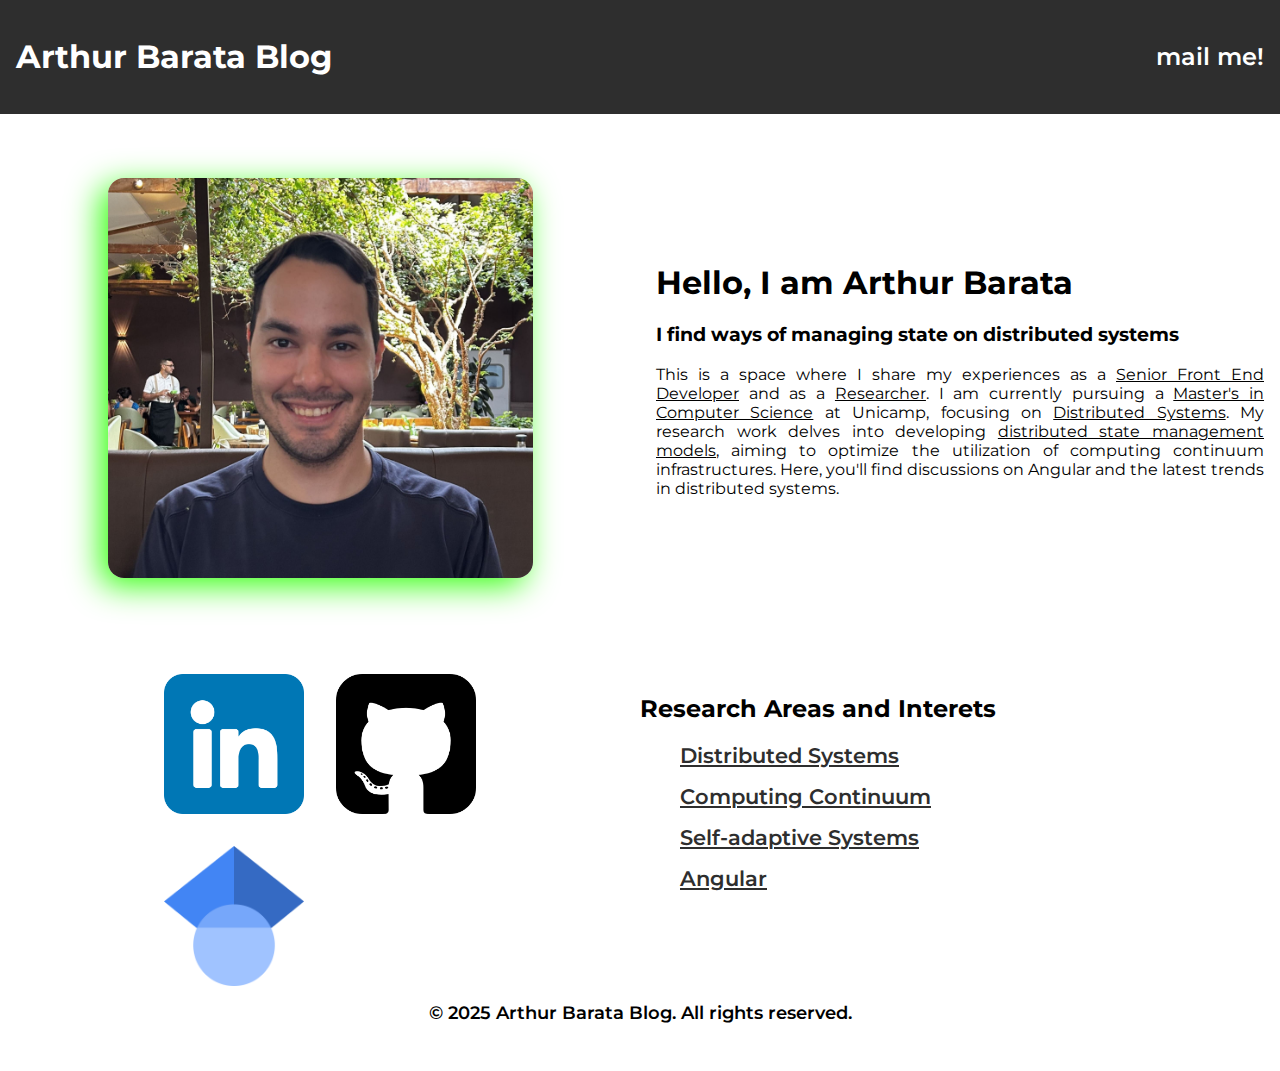
<file: index.html>
<!DOCTYPE html>
<html lang="en">
<head>
    <meta charset="UTF-8">
    <meta name="viewport" content="width=device-width, initial-scale=1.0">
    <meta name="description" content="Tech & academia: Angular, Distributed Systems insights with Arthur Barata.">
    <meta name="keywords" content="Angular, Front-End, Ngrx, Rxjs, Domain-Driven Design, Software Engineering, Computer Science, Distributed Systems, Unicamp, Refactoring, Performance Optimization, Accessibility, Tech Career, Academic Research, Software Development Best Practices">
    <link rel="shortcut icon" href="images/logo.ico" type="image/x-icon">
    <link rel="preconnect" href="https://fonts.googleapis.com">
    <link rel="preconnect" href="https://fonts.gstatic.com" crossorigin>
    <link href="https://fonts.googleapis.com/css2?family=Montserrat:ital,wght@0,100..900;1,100..900&display=swap" rel="stylesheet">
    <link rel="stylesheet" href="styles/index.css">
    <title>Arthur Barata Blog</title>
</head>
<body>
    <header>
        <h1>Arthur Barata Blog</h1>
        <div class="contact">
            <a href="mailto:arthurpbarata@gmail.com">mail me!</a>
        </div>
    </header>
    <main>
        <section id="info">
            <div class="img-container">
                <img src="images/retrato2.jpg" alt="Arthur portrait">
            </div>
            <div class="description">
                <h1>Hello, I am Arthur Barata</h1>
                <h3>I find ways of managing state on distributed systems</h3>
                <p>
                    This is a space where I share my experiences as a <u>Senior Front End Developer</u>
                    and as a <u>Researcher</u>. I am currently pursuing a <u>Master's in Computer Science</u>
                    at Unicamp, focusing on <u>Distributed Systems</u>. My research work delves into
                    developing <u>distributed state management models</u>, aiming to optimize the utilization
                    of computing continuum infrastructures. Here, you'll find discussions on Angular and the
                    latest trends in distributed systems.
                </p>
            </div>
        </section>
        <section id="conferences-and-publications">
            
        </section>
        <section id="writing"></section>
    </main>
    <footer>
        <div class="links">
            <a href="https://www.linkedin.com/in/arthurbarata" target="_blank">
                <img src="images/linkedin.png" alt="linkedin logo">
            </a>
            <a href="https://github.com/baratarthur" target="_blank">
                <img src="images/placa-do-github.png" alt="github logo">
            </a>
            <a href="https://scholar.google.com.br/citations?hl=pt-BR&user=FYGhnDYAAAAJ" target="_blank">
                <img src="images/scholar.png" alt="google scholar logo">
            </a>
        </div>
        <div class="off-topics">
            <h2>Research Areas and Interets</h2>
            <ul>
                <li>Distributed Systems</li>
                <li>Computing Continuum</li>
                <li>Self-adaptive Systems</li>
                <li>Angular</li>
            </ul>
        </div>
        <span id="rights">© 2025 Arthur Barata Blog. All rights reserved.</span>
    </footer>
</body>
</html>
</file>
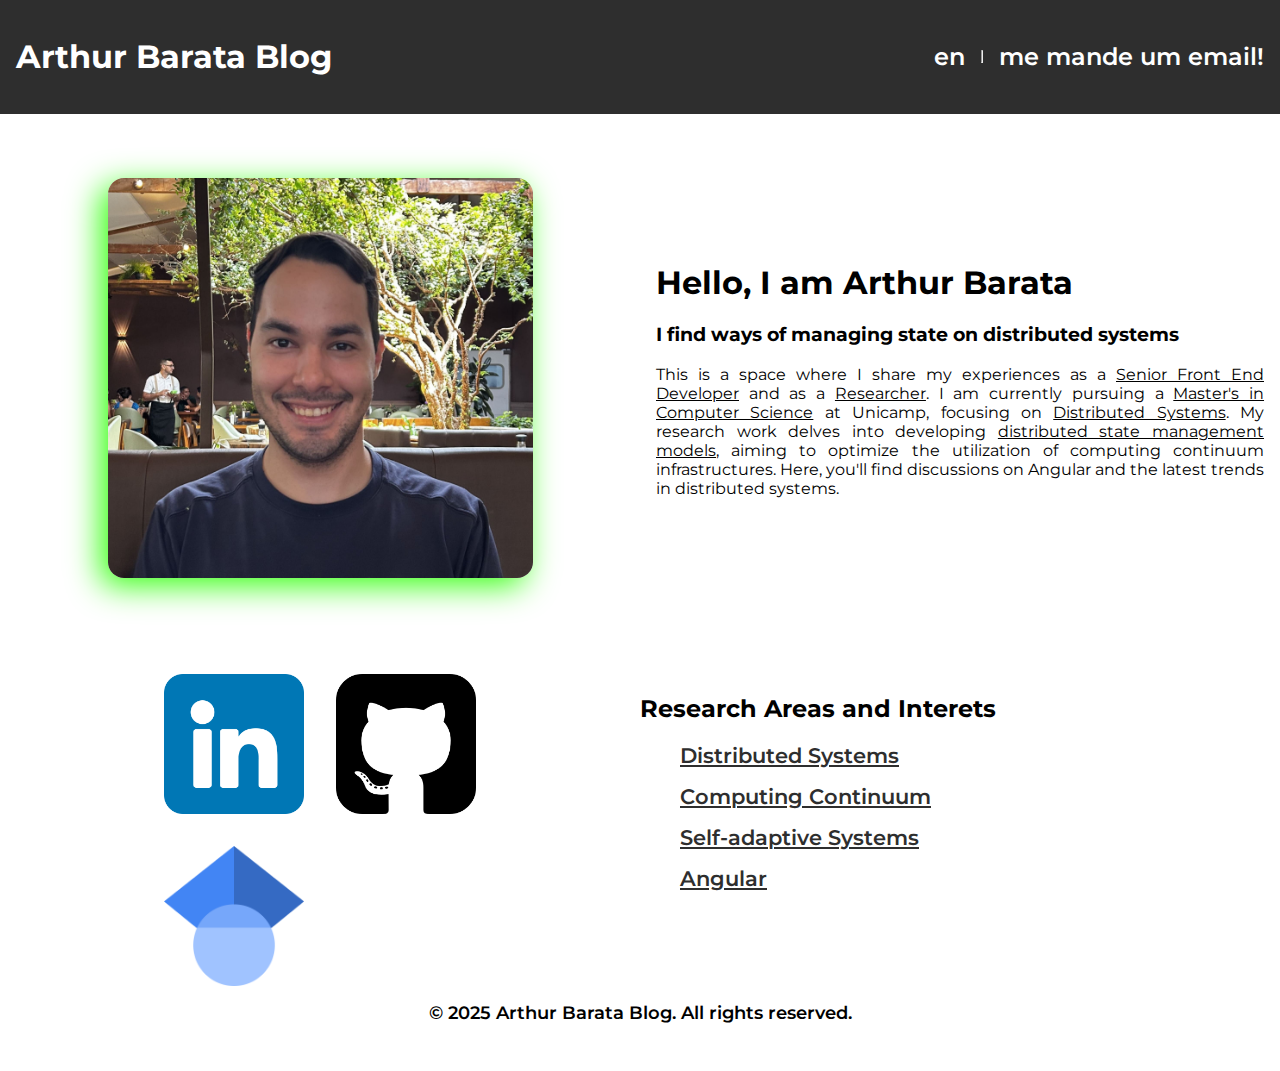
<file: pt/index.html>
<!DOCTYPE html>
<html lang="en">
<head>
    <meta charset="UTF-8">
    <meta name="viewport" content="width=device-width, initial-scale=1.0">
    <meta name="description" content="Tech e Ciência: dicas de Angular e Sistemas Distribuidos com Arthur Barata.">
    <meta name="keywords" content="Angular, Front-End, Ngrx, Rxjs, Domain-Driven Design, Software Engineering, Computer Science, Distributed Systems, Unicamp, Refactoring, Performance Optimization, Accessibility, Tech Career, Academic Research, Software Development Best Practices">
    <link rel="shortcut icon" href="../images/logo.ico" type="image/x-icon">
    <link rel="preconnect" href="https://fonts.googleapis.com">
    <link rel="preconnect" href="https://fonts.gstatic.com" crossorigin>
    <link href="https://fonts.googleapis.com/css2?family=Montserrat:ital,wght@0,100..900;1,100..900&display=swap" rel="stylesheet">
    <link rel="stylesheet" href="../styles/index.css">
    <title>Arthur Barata Blog</title>
</head>
<body>
    <header>
        <h1>Arthur Barata Blog</h1>
        <div class="contact">
            <a href="../index.html">en</a>
            <hr>
            <a href="mailto:arthurpbarata@gmail.com">me mande um email!</a>
        </div>
    </header>
    <main>
        <section id="info">
            <div class="img-container">
                <img src="../images/retrato2.jpg" alt="Arthur portrait">
            </div>
            <div class="description">
                <h1>Hello, I am Arthur Barata</h1>
                <h3>I find ways of managing state on distributed systems</h3>
                <p>
                    This is a space where I share my experiences as a <u>Senior Front End Developer</u>
                    and as a <u>Researcher</u>. I am currently pursuing a <u>Master's in Computer Science</u>
                    at Unicamp, focusing on <u>Distributed Systems</u>. My research work delves into
                    developing <u>distributed state management models</u>, aiming to optimize the utilization
                    of computing continuum infrastructures. Here, you'll find discussions on Angular and the
                    latest trends in distributed systems.
                </p>
            </div>
        </section>
        <section id="conferences-and-publications">
            
        </section>
        <section id="writing"></section>
    </main>
    <footer>
        <div class="links">
            <a href="https://www.linkedin.com/in/arthurbarata" target="_blank">
                <img src="../images/linkedin.png" alt="linkedin logo">
            </a>
            <a href="https://github.com/baratarthur" target="_blank">
                <img src="../images/placa-do-github.png" alt="github logo">
            </a>
            <a href="https://scholar.google.com.br/citations?hl=pt-BR&user=FYGhnDYAAAAJ" target="_blank">
                <img src="../images/scholar.png" alt="google scholar logo">
            </a>
        </div>
        <div class="off-topics">
            <h2>Research Areas and Interets</h2>
            <ul>
                <li>Distributed Systems</li>
                <li>Computing Continuum</li>
                <li>Self-adaptive Systems</li>
                <li>Angular</li>
            </ul>
        </div>
        <span id="rights">© 2025 Arthur Barata Blog. All rights reserved.</span>
    </footer>
</body>
</html>
</file>
<file: styles/index.css>
:root {
  --color-primary: #2e2e2e; /* Um tom de cinza */
  --color-secondary: #000000;
  --color-accent: #800080; /* Um roxo padrão */
  --color-accent-support: #39FF14; /* Um verde neon vibrante */
  --color-text: #2e2e2e;
  --color-text-accent: #fff;
}

html, body {
    margin: 0;
    padding: 0;
}

* {
    font-family: "Montserrat", sans-serif;
    font-optical-sizing: auto;
    box-sizing: border-box;
}

/* header */
header {
    display: flex;
    justify-content: space-between;
    align-items: center;
    padding: 1rem;
    background-color: var(--color-primary);
    color: var(--color-text-accent);
}

header a {
    text-decoration: none;
    font-weight: 600;
    font-size: 1.5rem;
    color: var(--color-text-accent);
}

header .contact {
    display: flex;
    gap: 1rem;
}

/* body */

main #info {
    padding: 4rem 1rem;
    gap: 2rem;
    display: grid;
    grid-template-columns: 1fr 1fr;
    align-items: center;
    justify-content: center;
}

main #info .img-container {
    display: flex;
    justify-content: center;
}

main #info img {
    height: 400px;
    border-radius: 1rem;
    box-shadow: -8px 8px 2rem var(--color-accent-support);
}

main #info .description p {
    text-align: justify;
}

main #conferences-and-publications {
    display: flex;
    flex-direction: column;
}

main #conferences-and-publications h1 {
    text-align: center;
}

main #conferences-and-publications ul {
    list-style: none;
}

main #writing {
    display: flex;
    flex-direction: column;
}

main #writing h1 {
    text-align: center;
}

main #writing ul {
    list-style: none;
}

/* footer */
footer {
    display: grid;
    grid-template-columns: 1fr 1fr;
    padding: 2rem 0;
}

footer .links {
    margin: 0 auto;
    display: grid;
    grid-template-columns: 1fr 1fr;
    grid-template-rows: 1fr 1fr;
    gap: 2rem;
}

footer .links a {
    display: flex;
    align-items: center;
    justify-content: center;
}

footer .links img {
    height: 140px;
    width: 140px;
}

footer .off-topics ul {
   list-style: none; 
}

footer .off-topics ul li {
   font-weight: 600;
   font-size: 1.3rem;
   margin-bottom: 1rem;
   text-decoration: underline;
   color: var(--color-text);
}

footer #rights {
    grid-column: 1 / -1;
    display: flex;
    justify-content: center;
    font-weight: 600;
    font-size: 1.1rem;
    padding: 1rem;
    text-align: center;
}

@media screen and (max-width: 780px) {
    header {
        flex-direction: column;
    }

    main #info {
        grid-template-columns: 1fr;
    }

    main #info img {
        height: 200px;
        border-radius: .5rem;
    }

    footer {
        grid-template-columns: 1fr;
    }

    footer .links img {
        height: 100px;
        width: 100px;
    }

    footer .off-topics {
        padding: 1rem;
    }
}
</file>
